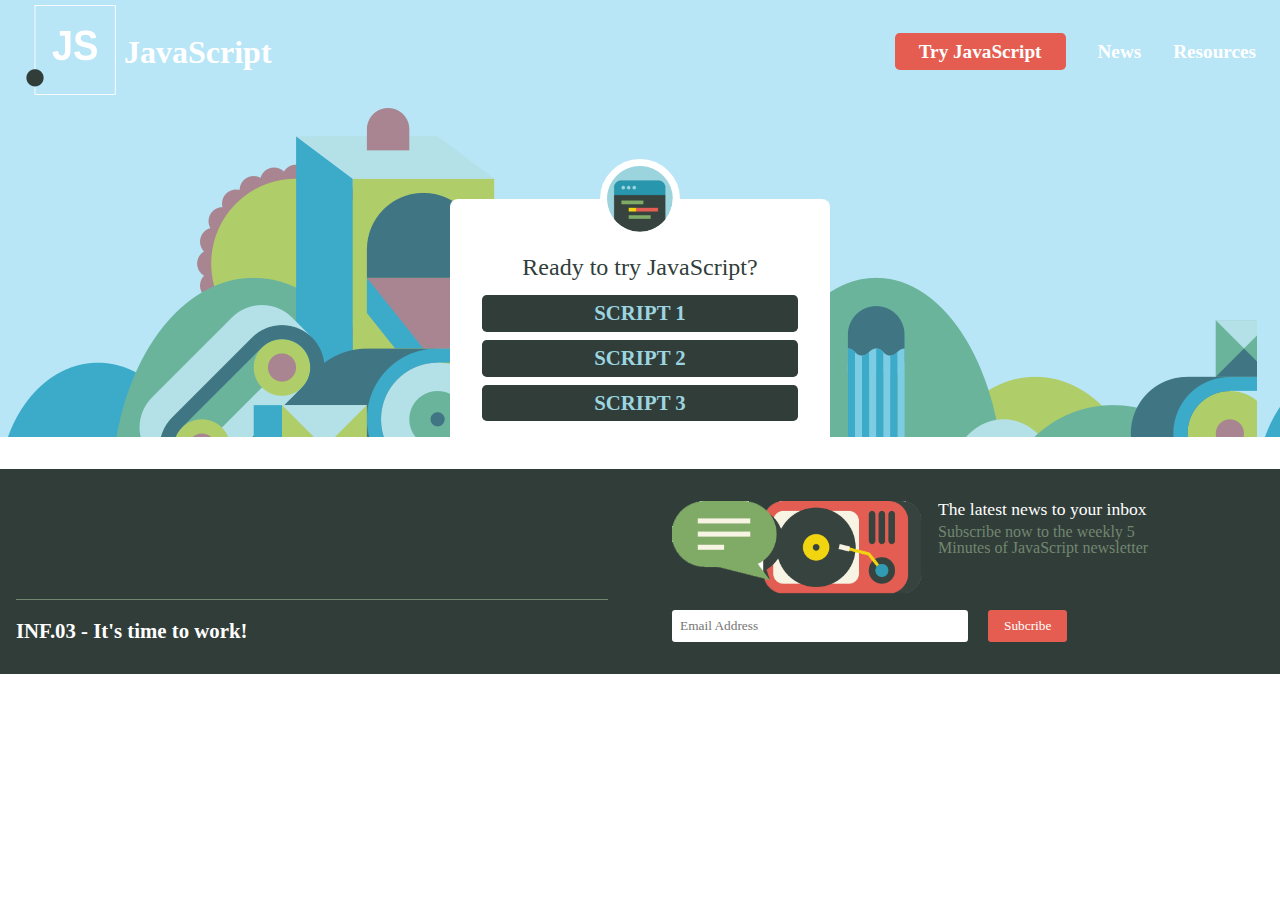
<file: index.html>
<!DOCTYPE html>
<html lang="en">
<head>
    <meta charset="UTF-8">
    <meta http-equiv="X-UA-Compatible" content="IE=edge">
    <meta name="viewport" content="width=device-width, initial-scale=1.0">
    <title>AK | ColorScript.</title>
    <meta name="author" content="Jakub Szot">
    <meta name="description" content="Preperation for the professional qualification examination INF.03">
    <link rel="stylesheet" href="style.css">
</head>
<body>
    <div class="background">
        <header>
            <nav>
                <div class="logo-container">
                    <a href="#">
                        <img src="IMAGES/logo.png" alt="logo">
                    </a>
                    <h2>JavaScript</h2>
                </div>
                <div class="main-nav-links">
                    <ul>
                        <li>
                            <a class="try-js" href="exercises.html">Try JavaScript</a>
                        </li>
                        <li>
                            <a href="">News</a>
                        </li>
                        <li>
                            <a href="">Resources</a>
                        </li>
                    </ul>
                </div>
            </nav>
        </header>
        <main>
            <nav>
                <img src="IMAGES/img22.png" alt="code icon">
                <h1>Ready to try JavaScript?</h1>
                <ul>
                    <div>
                        <li class="script1-toggle">SCRIPT 1</li>
                        <form class="script1">
                            <h2>Quadratic equation</h2>
                            <div>
                                <label for="a">Enter a</label>
                                <input id="a" name="a" type="text">
                            </div>
                            <div>
                                <label for="b">Enter b</label>
                                <input id="b" name="b" type="text">
                            </div>
                            <div>
                                <label for="c">Enter c</label>
                                <input id="c" name="c" type="text">
                            </div>
                            <div>
                                <button class="script1-check" type="button">Check</button>
                                <button class="script1-clear" type="button">Clear</button>
                            </div>
                            <p class="script1-result"></p>
                        </form>
                    </div>
                    <div>
                        <li class="script2-toggle">SCRIPT 2</li>
                        <div class="script2">
                            <h2>Password generator</h2>
                            <button class="generate">Generate Password</button>
                            <p>Twoje hasło: <span id="password" style="color: red; font-weight: bold;"></span></p>
                        </div>
                    </div>
                    <div>
                        <li class="script3-toggle">SCRIPT 3</li>
                        <form class="script3">
                            <h2>Calculator</h2>
                            <div>
                                <input type="number" id="number1" name="number1" placeholder="Enter first number">
                            </div>
                            <div>
                                <input type="number" name="number2" id="number2" placeholder="Enter second number">
                            </div>
                            <div>
                                <button class="script3-calculate" type="button">Calculate</button>
                                <button class="script3-clear" type="button">Clear</button>
                            </div>
                            <p class="script3-result"></p>
                        </form>
                    </div>
                </ul>
            </nav>
        </main>
    </div>
    <footer>
        <div class="footer-left-part">
            <hr>
            <h3>INF.03 - It's time to work!</h3>
        </div>
        <div class="footer-right-part">
            <div class="footer-right-part-upper">
                <img src="IMAGES/img11.png" alt="icon">
                <div>
                    <h4>The latest news to your inbox</h4>
                    <p>Subscribe now to the weekly 5<br>Minutes of JavaScript newsletter</p>
                </div>
            </div>
            <div>
                <form action="">
                    <input type="email" placeholder="Email Address" required>
                    <button type="submit">Subcribe</button>
                </form>
            </div>
        </div>
    </footer>
    <script src="SCRIPTS/script1.js"></script>
    <script src="SCRIPTS/script2.js"></script>
    <script src="SCRIPTS/script3.js"></script>
</body>
</html>
</file>
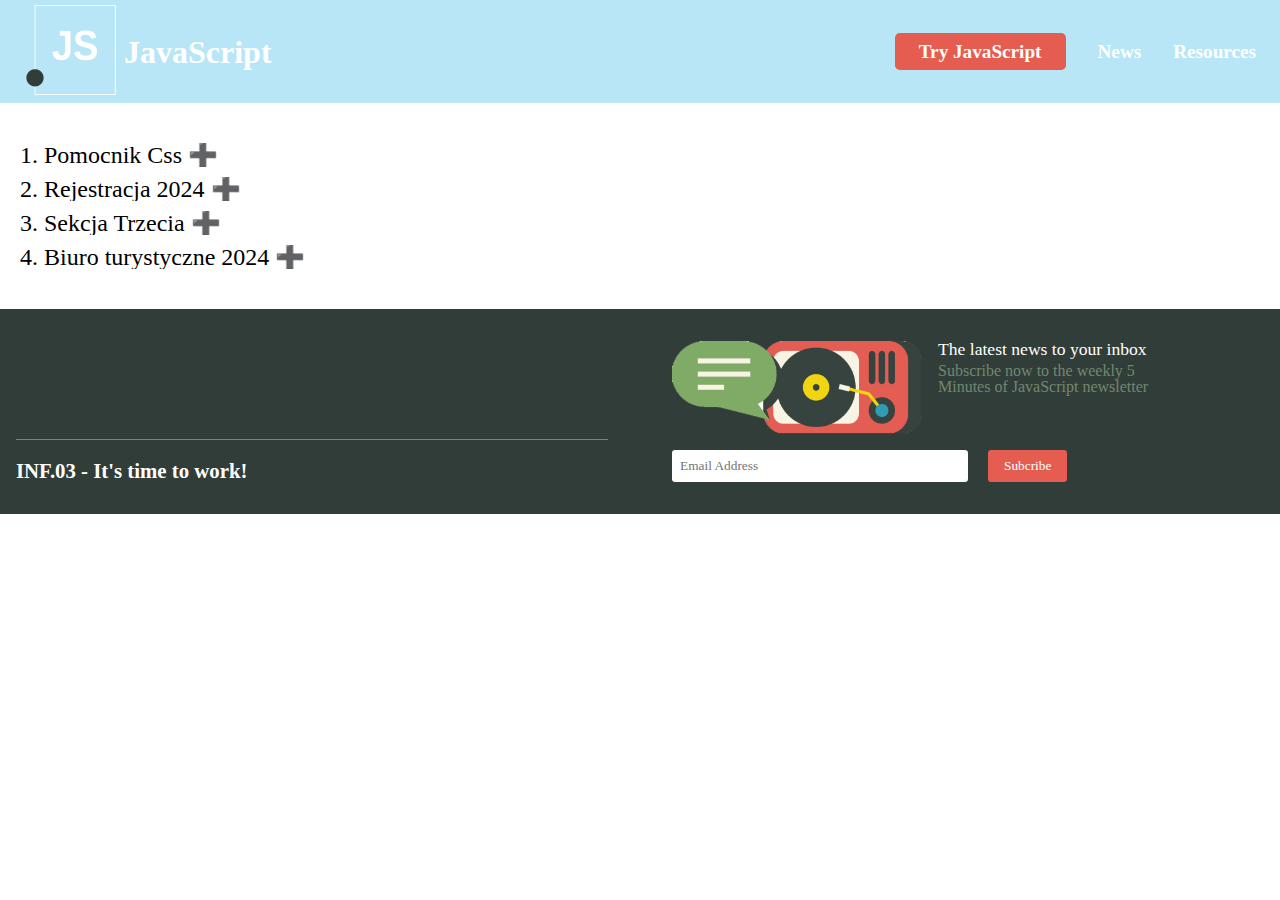
<file: exercises.html>
<!DOCTYPE html>
<html lang="en">
<head>
    <meta charset="UTF-8">
    <meta http-equiv="X-UA-Compatible" content="IE=edge">
    <meta name="viewport" content="width=device-width, initial-scale=1.0">
    <title>AK | ColorScript.</title>
    <meta name="author" content="Jakub Szot">
    <meta name="description" content="Preperation for the professional qualification examination INF.03">
    <link rel="stylesheet" href="style.css">
</head>
<body>
    <div class="background">
        <header>
            <nav>
                <div class="logo-container">
                    <a href="index.html">
                        <img src="IMAGES/logo.png" alt="logo">
                    </a>
                    <h2>JavaScript</h2>
                </div>
                <div class="main-nav-links">
                    <ul>
                        <li>
                            <a class="try-js" href="#">Try JavaScript</a>
                        </li>
                        <li>
                            <a href="">News</a>
                        </li>
                        <li>
                            <a href="">Resources</a>
                        </li>
                    </ul>
                </div>
            </nav>
        </header>
    </div>
    <div class="accordion-container">
        <div class="accordion-item">
            <h2>1. Pomocnik Css <span class="accordion-button">➕</span></h2>
            <div class="accordion-content">
                <h2>Podaj składową H koloru w kodzie HSL</h2>
                <p>0 do 30 czerwienie, do 60 żółcie, do 150 zielenie, do 250 niebieskie, do 360 fiolet i purpura</p>
                <img src="IMAGES/kolory.jpg" alt="Przestrzeń barw HSL"><br>
                <input class="value" type="number" max="360" placeholder="0 - 360">
                <button>Generuj paletę</button>
                <table>
                    <tr>
                        <td colspan="4">Kolor główny</td>
                    </tr>
                    <tr>
                        <td>kolor 2</td>
                        <td>kolor 3</td>
                        <td>kolor 4</td>
                        <td>kolor 5</td>
                    </tr>
                </table>
            </div>
            <script>
                function changeColor(){
                    const value = document.querySelector('.value').value;
                    console.log(value)
                    const cols = document.querySelectorAll('td');
                    let saturation = 100;
                    cols.forEach((e) => {
                        e.style.backgroundColor = `hsl(${value}, ${saturation}%, 50%)`
                        saturation-=20;
                    })
                }
        
                document.querySelector('button').addEventListener('click', changeColor);
            </script>
        </div>
        <div class="accordion-item">
            <h2>2. Rejestracja 2024 <span class="accordion-button">➕</span></h2>
            <div class="accordion-content">
                <div class="accordion-content-2">
                    <div class="form-block personal-info">
                        <h2>Dane osobowe</h2>
                        <input type="text" name="fname" id="fname" placeholder="Wpisz imię..." required>
                        <input type="text" name="lname" id="lname" placeholder="Wpisz nazwisko..." required>
                        <button type="button">Następna karta</button>
                    </div>
                    <div class="form-block contact-info hidden">
                        <h2>Dane kontaktowe</h2>
                        <input type="email" name="email" id="email" placeholder="Twój e-mail..." >
                        <input type="tel" name="tel" id="tel" placeholder="Twój numer telefonu..." >
                        <button type="button">Następna karta</button>
                    </div>
                    <div class="form-block login-block hidden">
                        <h2>Hasło do logowania</h2>
                        <input type="password" name="password" id="password" placeholder="Podaj hasło" >
                        <input type="password" name="password2" id="password2" placeholder="Powtórz hasło">
                        <button type="button">Zatwierdź</button>
                    </div>
                </div>
            </div>
            <script>
                const personalInfoButton = document.querySelector('.personal-info button');
                const contactInfoButton = document.querySelector('.contact-info button');
                const loginBlockButton = document.querySelector('.login-block button');

                personalInfoButton.addEventListener('click', () => {
                    personalInfoButton.parentElement.classList.add('hidden')
                    contactInfoButton.parentElement.classList.remove('hidden')
                })

                contactInfoButton.addEventListener('click', () => {
                    contactInfoButton.parentElement.classList.add('hidden')
                    loginBlockButton.parentElement.classList.remove('hidden')
                })

                loginBlockButton.addEventListener('click', () => {
                    if(document.querySelector('#password').value!== document.querySelector('#password2').value){
                        alert('Podane hasła różnią się')
                    }
                    const fname = document.querySelector('#fname').value
                    const lname = document.querySelector('#lname').value
                    console.log(`Witaj ${fname} ${lname}`)
                })


            </script>
        </div>
        <div class="accordion-item">
            <h2>3. Sekcja Trzecia <span class="accordion-button">➕</span></h2>
            <div class="accordion-content accordion-content-3">
                <aside>
                    <img src="IMAGES/obraz.png" alt="promocje">
                    <h2>Sprawdź promocje</h2>
                    <table>
                        <tr>
                            <th>co?</th>
                            <th>ile taniej?</th>
                        </tr>
                        <tr>
                            <td>ubrania</td>
                            <td>15%</td>
                        </tr>
                        <tr>
                            <td>buty</td>
                            <td>25%</td>
                        </tr>
                    </table>
                </aside>
                <div class="accordion-content-3-header">
                    <h1>Zarejestruj się w sklepie</h1>
                </div>
                <div class="accordion-content-3-main">
                    <section>
                        <button onclick="pokazBlok('blok1')">Klient</button>
                        <button onclick="pokazBlok('blok2')">Adres</button>
                        <button onclick="pokazBlok('blok3')">Kontakt</button>
                    </section>
                    <section id="blok1">
                        <p>Imię</p>
                        <input id="imie" type="text" placeholder="Wpisz dane...">
                        <p>Nazwisko</p>
                        <input id="nazwisko" type="text">
                        <p>Data urodzenia</p>
                        <input id="dataUrodzenia" type="date">
                    </section>
                    <section id="blok2">
                        <p>Ulica</p>
                        <input id="ulica" type="text">
                        <p>Numer</p>
                        <input id="numer" type="number">
                        <p>Miasto</p>
                        <input id="miasto" type="text">
                    </section>
                    <section id="blok3">
                        <p>Numer komórkowy</p>
                        <input id="numerTelefonu" type="tel">
                        <br>
                        <label>
                            <input type="checkbox" id="rodo">
                            Akceptuję RODO
                        </label>
                        <br>
                        <button id="zatwierdz" onclick="zatwierdz()">Zatwierdź dane</button>
                    </section>
                </div>
                <section id="pasek_postepu">
                    <section id="pasek"></section>
                </section>
                <footer>
                    <h4>Rejestrację do sklepu wykonał: Jakub Szot</h4>
                </footer>
            </div>
            <script>
                function pokazBlok(blok) {
                    const bloki = ["blok1", "blok2", "blok3"]
                    bloki.forEach(id => {
                        document.getElementById(id).style.display = "none"
                    })
                    const wybranyBlok = document.getElementById(blok)
                    wybranyBlok.style.display = "flex";
                }

                let width = 4
                function zaaktualizujPasek() {
                    const pasek = document.getElementById("pasek")
                    width += 12
                    if (width > 100) {
                        width = 100
                    }
                    pasek.style.width = width + "%"
                }

                document.querySelectorAll('input').forEach(input => {
                    input.addEventListener('blur', zaaktualizujPasek)
                })

                function zatwierdz() {
                    const imie = document.getElementById('imie').value
                    const nazwisko = document.getElementById('nazwisko').value
                    const dataUrodzenia = document.getElementById('dataUrodzenia').value
                    const ulica = document.getElementById('ulica').value
                    const numer = document.getElementById('numer').value
                    const miasto = document.getElementById('miasto').value
                    const numerTelefonu = document.getElementById('numerTelefonu').value
                    const rodoAccepted = document.getElementById('rodo').checked

                    console.log(imie + ", " + nazwisko + ", " + dataUrodzenia + ", " + ulica + ", " + numer + ", " + miasto + ", " + numerTelefonu + ", " + rodoAccepted);
                }
            </script>
        </div>
        <div class="accordion-item">
            <h2>4. Biuro turystyczne 2024 <span class="accordion-button">➕</span></h2>
            <div class="accordion-content">
                <div class="accordion-content-4">
                    <div class="accordion-content-4-header">
                        <h1>Zwiedzamy Polskę</h1>
                    </div>
                    <div class="accordion-content-4-main">
                        <section id="lewy">
                            <button onclick="previousImage()">&lt;</button>
                        </section>
                        <section id="srodkowy">
                            <img src="IMAGES/1.jpg" alt="Aktywne zdjęcie" id="aktywne_zdjecie">
                        </section>
                        <section id="prawy">
                            <button onclick="nextImage()">&gt;</button>
                        </section>
                        <section id="miniatury">
                            <img src="IMAGES/1.jpg" alt="Gdańsk">
                            <img src="IMAGES/2.jpg" alt="Kraków">
                            <img src="IMAGES/3.jpg" alt="Niedzica">
                            <img src="IMAGES/4.jpg" alt="Pieniny">
                            <img src="IMAGES/5.jpg" alt="Szklarska Poręba">
                            <img src="IMAGES/6.jpg" alt="Tatry">
                            <img src="IMAGES/7.jpg" alt="Wrocław">
                        </section>
                    </div>
                    <div class="accordion-content-4-footer">
                        <h3>Autorem galerii jest:</h3>
                        <p>Jakub Szot</p>
                        <a href="http://pixabay.com" target="_blank">Więcej zdjęć</a>
                    </div>
                </div>
            </div>
            <script>
                let currentImage = 1;

                function previousImage() {
                    currentImage -= 1;
                    if (currentImage < 1) currentImage = 7
                    const activeImage = document.getElementById('aktywne_zdjecie');
                    activeImage.src = "IMAGES/" + currentImage + ".jpg"
                }

                function nextImage() {
                    currentImage += 1;
                    if (currentImage > 7) currentImage = 1
                    const activeImage = document.getElementById('aktywne_zdjecie');
                    activeImage.src = "IMAGES/" + currentImage + ".jpg"
                }
            </script>
        </div>
    </div>
    <footer>
        <div class="footer-left-part">
            <hr>
            <h3>INF.03 - It's time to work!</h3>
        </div>
        <div class="footer-right-part">
            <div class="footer-right-part-upper">
                <img src="IMAGES/img11.png" alt="icon">
                <div>
                    <h4>The latest news to your inbox</h4>
                    <p>Subscribe now to the weekly 5<br>Minutes of JavaScript newsletter</p>
                </div>
            </div>
            <div>
                <form action="">
                    <input type="email" placeholder="Email Address" required>
                    <button type="submit">Subcribe</button>
                </form>
            </div>
        </div>
    </footer>
    <script>
        document.querySelectorAll('.accordion-button').forEach(button => {
            button.addEventListener('click', () => {
                const content = button.parentElement.nextElementSibling;
                content.style.display = content.style.display === 'block' ? 'none' : 'block';
                button.textContent = button.textContent === '➕' ? '➖' : '➕';
            });
        });
    </script>
</body>
</html>
</file>
<file: style.css>
/* http://meyerweb.com/eric/tools/css/reset/ 
   v2.0 | 20110126
   License: none (public domain)
*/

html, body, div, span, applet, object, iframe,
h1, h2, h3, h4, h5, h6, p, blockquote, pre,
a, abbr, acronym, address, big, cite, code,
del, dfn, em, img, ins, kbd, q, s, samp,
small, strike, strong, sub, sup, tt, var,
b, u, i, center,
dl, dt, dd, ol, ul, li,
fieldset, form, label, legend,
table, caption, tbody, tfoot, thead, tr, th, td,
article, aside, canvas, details, embed, 
figure, figcaption, footer, header, hgroup, 
menu, nav, output, ruby, section, summary,
time, mark, audio, video {
	margin: 0;
	padding: 0;
	border: 0;
	font-size: 100%;
	font: inherit;
	vertical-align: baseline;
}
/* HTML5 display-role reset for older browsers */
article, aside, details, figcaption, figure, 
footer, header, hgroup, menu, nav, section {
	display: block;
}
body {
	line-height: 1;
}
ol, ul {
	list-style: none;
}
blockquote, q {
	quotes: none;
}
blockquote:before, blockquote:after,
q:before, q:after {
	content: '';
	content: none;
}
table {
	border-collapse: collapse;
	border-spacing: 0;
}

@font-face {
    font-family: 'Roboto', sans-serif;
    src: url('FONTS/Roboto-VariableFont_wdth\,wght.ttf');
}


*,body{
    font-family: 'Roboto';
    box-sizing: border-box;
}

.background{
    background-image: url('IMAGES/bg2.png');
}

header nav{
    display: flex;
    justify-content: space-between;
    align-items: center;
    padding: 0 1.5rem;
}

.logo-container img{
    width: 100px;
    height: 100px;
}

.logo-container{
    display: flex;
    justify-content: center;
    align-items: center;
    color: white;
}

.logo-container h2{
    font-size: 2rem;
    font-weight: bold;
}

.main-nav-links ul {
    display: flex;
    justify-content: center;
    align-items: center;
    gap: 2rem;
}

.main-nav-links ul li{
    list-style-type: none;
}
.main-nav-links ul li a{
    color: white;
    text-decoration: none;
    font-weight: bold;
    font-size: 1.2rem;
}

.try-js{
    background-color: #e55d51;
    padding: 0.5rem 1.5rem;
    border-radius: 0.3rem;
}

main{
    display: flex;
    justify-content: center;
    align-items: center;
    padding-top: 6rem;
}

main nav{
    background-color: white;
    border-radius: 0.5rem;
    border-bottom-left-radius:0;
    border-bottom-right-radius: 0;
    display: flex;
    flex-direction: column;
    align-items: center;
    justify-content: center;
    padding: 0 2rem;
    padding-bottom: 1rem;
    gap: 1rem;
}

main nav img{
    width: 80px;
    height: 80px;
    margin-top: -40px;
    border: 7px white solid;
    border-radius: 100%;
}

main nav h1{
    color: #313d39;
    font-size: 1.5rem;

}

main nav ul{
    display: flex;
    flex-direction: column;
    justify-content: center;
    align-items: center;
    gap: 0.5rem;
    color: #9cd5e0;
    cursor: pointer;
}


main nav ul li{
    background-color: #313d39;
    padding: 0.5rem 7rem;
    border-radius: 0.3rem;
    font-weight: bold;
    font-size: 1.3rem;
}

footer{
    background-color: #313d39;
    display: flex;
    padding: 2rem 1rem;
    margin-top: 2rem;
    gap: 4rem;
}

footer > div {
    width: 50%;
}

.footer-left-part hr{
    display: block;
    height: 1px;
    border: 0;
    border-top: 1px solid #728770;
    margin: 1em 0;
    padding: 0;
}

.footer-left-part {
    color: white;
    font-size: 1.3rem;
    font-weight: bold;
    display: flex;
    flex-direction: column;
    justify-content: flex-end;
}

.footer-right-part img{
    width: 250px;
}
.footer-right-part{
    display: flex;
    flex-direction: column;
    gap: 1rem;
}

.footer-right-part-upper{
    display: flex;
    gap: 1rem;
    color: white;
}
.footer-right-part-upper h4{
    color: white;
    font-size: 1.1rem;
}
.footer-right-part-upper p{
    margin-top: 0.3rem;
    color: #728770;
}


footer input{
    width: 50%;
    padding: 0.5rem;
    border-radius: 0.2rem;
    border: 0;
}

footer button{
    padding: 0.5rem 1rem;
    border-radius: 0.2rem;
    background-color: #e55d51;
    border: none;
    margin-left: 1rem;
    color: white;
}

.script1-toggle-active,.script2-toggle-active,.script3-toggle-active{
    border-bottom-left-radius: 0;
    border-bottom-right-radius: 0;
}

.script1,.script2,.script3{
    overflow: hidden;
    max-height: 0px;
    opacity: 0;
    color: white;
    gap: 0.5rem;
    background-color: #313d39;
    width: 100%;
    transform: translateY(-10px);
    transition:
        max-height 0.5s ease,
        padding 0.5s ease,
        opacity 0.1s ease,
        transform 0.5s ease;
}

.script1-active,.script2-active,.script3-active{
    display: flex;
    flex-direction: column;
    justify-content: center;
    align-items: center;
    max-height: 500px;
    opacity: 1;
    padding: 2rem 0;
    transform: translateY(0);
}

.script1 div, .script3 div{
    display: flex;
    justify-content: center;
    align-items: center;
    gap: 0.6rem;
}
.script1 div button,.script3 div button{
    background-color: #e55d51;
    color: white;
    padding: 0.3rem .7rem;
    border-radius: 0.2rem;
    border: none;
}

.accordion-container {
    margin: 40px auto;
}

.accordion-item {
    margin-bottom: 10px;
    border-radius: 6px;
    overflow: hidden;
}
.accordion-item h2{
    font-size: 1.5rem;
    margin-left: 20px;
}

.accordion-button{
    cursor: pointer;
}

.accordion-content {
    display: none;
    padding: 15px;
}

.accordion-content table{
    margin: 40px;
}

.accordion-content table td{
    padding: 30px;
    text-align: center;
    font-weight: bold;
}

.accordion-content-2{
    background-image: url('IMAGES/tulipany.jpg');
    height: 500px;
    display: flex;
}

.form-block{
    background-color: #FCE4EC;
    width: 25%;
    height: 300px;
    margin: 25px;
    padding: 16px;
}
.form-block input{
    width: 80%;
    height: 30px;
    margin: 10px;
}

.form-block button{
    background-color: #c2185b;
    color: white;
    margin-top: 50px;
    margin-left: 60%;
    padding: 20px;
    border: none;
}

.hidden{
    visibility: hidden;
}

.accordion-content-3 aside, .accordion-content-3-header,.accordion-content-3 footer {
    background-color: SteelBlue;
    color: white;
    text-align: center;
}

.accordion-content-3 aside {
    width: 25%;
    height: 510px;
    margin: 0 1%;
    box-shadow: 4px 4px 5px DimGray;
    float: left;
}
.accordion-content-3-header h1{
    font-size: 2rem;
}

.accordion-content-3-header {
    width: 73%;
    height: 80px;
    float: left;
    display: flex;
    justify-content: center;
    align-items: center;
}

.accordion-content-3-main {
    width: 73%;
    height: 400px;
    float: left;
}

.accordion-content-3 footer {
    clear: both;
    display: flex;
    justify-content: center;
    align-items: center;
}

.accordion-content-3 button {
    background-color: steelblue;
    color: white;
    width: 20%;
    padding: 15px;
    margin-top: 30px;
    font-size: 130%;
    border: none;
}

.accordion-content-3 button:hover {
    background-color: navy;
}

.accordion-content-3 #blok1,
.accordion-content-3 #blok2,
.accordion-content-3 #blok3 {
    background-color: lightblue;
    margin-right: 80px;
    padding: 10px;
    display: flex;
    flex-direction: column;
    gap: 1rem;
}
.accordion-content-3 #blok1 input,
.accordion-content-3 #blok2 input,
.accordion-content-3 #blok3 input {
    width: 30%;
}

.accordion-content-3 #blok2,
.accordion-content-3 #blok3 {
    display: none;
}

.accordion-content-3 #pasek_postepu {
    background-color: lightgray;
    width: 73%;
    margin-bottom: 10px;
    float: left;
}

.accordion-content-3 #pasek {
    background-color: Navy;
    width: 4%;
    height: 30px;
}

.accordion-content-3 table {
    margin: 0;
    margin-top: 1rem;
    width: 100%;
    border: 1px dotted Navy;
}

.accordion-content-3 table td{
    padding: 0;
}

#rodo{
    width: 20px !important;
}

.accordion-content-4 {
    font-family: Georgia;
    color: white;
}

.accordion-content-4 {
    display: flex;
    flex-direction: column;
    margin: 0;
}

.accordion-content-4-header h1{
    font-size: 2rem;
    margin: 1rem;
}

.accordion-content-4-header,
.accordion-content-4-footer {
    background-color: Maroon;
    text-align: center;
    padding: 2px;
}

.accordion-content-4-footer{
    display: flex;
    flex-direction: column;
    align-items: center;
    justify-content: center;
    gap: 0.3rem;
    padding-top: 1rem;
}

.accordion-content-4 #lewy,
.accordion-content-4 #srodkowy,
.accordion-content-4 #prawy {
    background-color: lightsalmon;
    height: 527px;
    float: left;
}

.accordion-content-4 #lewy,
.accordion-content-4 #prawy {
    width: 15%;
}

.accordion-content-4 #srodkowy {
    width: 70%;
}

.accordion-content-4 #miniatury {
    background-color: Maroon;
    height: 70px;
    clear: both;
}

.accordion-content-4 #miniatury img {
    height: 70px;
    animation: przesuwanie 4s ease-in-out;
}

.accordion-content-4 button {
    background-color: LightSalmon;
    color: Maroon;
    border: none;
    font-size: 400%;
    display: block;
    margin: auto;
    padding-top: 210px;
}

.accordion-content-4 a{
    color: white;
}

.accordion-content-4 #aktywne_zdjecie {
    display: block;
    margin: auto;
    padding-top: 45px;
}

.accordion-content-4 #aktywne_zdjecie:hover {
    animation: powiekszenie 5s ease-in-out;
}

@keyframes przesuwanie {
    from {
        padding-left: 50px;
    }

    to {
        padding-left: 0;
    }
}

@keyframes powiekszenie {
    from {
        transform: scale(1);
    }

    to {
        transform: scale(1.2);
    }
}
</file>
